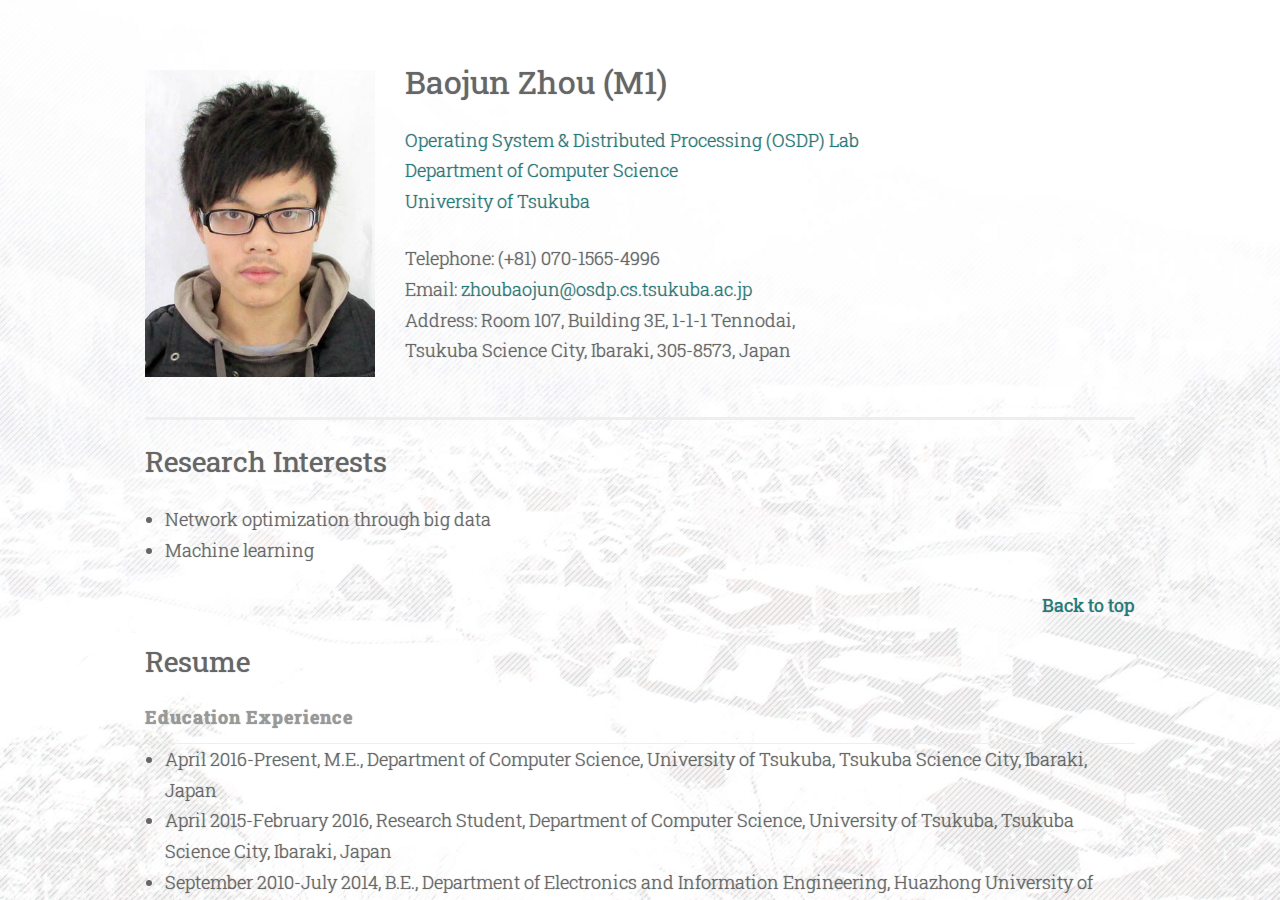
<file: index.html>
<!DOCTYPE html>
<html>
<!-- by ZHOU,BAOJUN 2016/4  -->
<head>
    <meta charset="utf-8">
    <meta name="viewport" content="width=device-width, initial-scale=1">
    <title>Welcome to Baojun Zhou's homepage~</title>
    <link rel="stylesheet" href="./css/style.css"> 
    <link rel="stylesheet" id="penscratch-fonts-css" href="https://fonts.googleapis.com/css?family=Roboto+Slab:300,400,700&amp;subset=latin%2Clatin-ext" type="text/css" media="all"> 
    <script src="https://code.jquery.com/jquery-2.2.3.min.js"></script> 
    <script type="text/javascript" id="platform"> 
        var platformJs = $('#platform');
        if (navigator.platform.match(/win32|linux|mac/i)) {
            $(function() {
                $('#main-layer').addClass('customScrollbar');
            });
        }
        platformJs.remove();
    </script>
    <script type="text/javascript">
        var key = new Array;
        var loading = false;
        $(document).keydown(onKeyPress);

        function onKeyPress(event) {
            var event = event ? event : window.event;
            var x = event.keyCode ? event.keyCode : event.which;
            if (typeof(playing) == "boolean" && playing) {
                if (x == 81 || x == 113)
                    skill(MISSILESKILL);
                else if (x == 87 || x == 119)
                    skill(POWERSKILL);
                else if (x == 27)
                    endGame();
                return;
            }
            if (loading) return;
            if (x == 13) {
                if (key.length == 4 && (key[0] == 71 || key[0] == 103) && (key[1] == 65 || key[1] == 97) && (key[2] == 77 || key[2] == 109) && (key[3] == 69 || key[3] == 101)) {
                    hideMainLayer();
                    if (typeof(showGame) == "function") showGame();
                    else {
                        addLoader();
                    }
                }
                key = [];
            } else {
                key.push(x);
                if (key.length > 4) {
                    key.shift();
                }
            }
        }

        function showMainLayer() {
            $('#main-layer').addClass('blur-in').show();
            setTimeout(function() {
                $('#main-layer').removeClass('blur-in');
            }, 500);
        }

        function hideMainLayer() {
            $('#main-layer').addClass('blur-out');
            setTimeout(function() {
                $('#main-layer').hide().removeClass('blur-out');
            }, 500);
        }

        function addLoader() {
            $('body').append('<div id="loader" class="loader-in"><div class="loader-delay1"/><div class="loader-delay2"/><div/><div class="loader-delay2"/><div class="loader-delay1"/></div>');
            loading = true;
            setTimeout(function() {
                $('#loader').removeClass('loader-in');
                $.ajax({
                    type: "GET",
                    url: "./game/game.js",
                    error: function() {
                        showMainLayer();
                        removeLoader();
                    },
                    dataType: "script"
                });
            }, 500);
        }

        function removeLoader() {
            $(loader).addClass('loader-out');
            setTimeout(function() {
                $('#loader').remove();
                loading = false;
            }, 500);
        }
    </script>
    <link rel="shortcut icon" href="./favicon.ico"/>
    <link rel="bookmark" href="./favicon.ico"/>
</head>

<body>
    <div id="main-layer">
        <div class="background"><div class="background2">
            <div class="card">
                <div class="header"> 
                    <img class="avater" src="image/Photograph.jpg" width="100%"> 
                    <div class="info">
                        <div width="100%">
                            <img class="small-avater" src="image/avater.png" width="30px">
                            <h1>Baojun Zhou (M1)</h1>
                        </div>
                        <p><a href="http://www.osdp.cs.tsukuba.ac.jp/index.html">Operating System &amp; Distributed Processing (OSDP) Lab </a><br>
                            <a href="http://www.cs.tsukuba.ac.jp/index.html">Department of Computer Science</a><br>
                            <a href="http://www.tsukuba.ac.jp/">University of Tsukuba</a></p>
                        <p>Telephone: (+81) 070-1565-4996 <br> Email: <a href="mailto:zhoubaojun@osdp.cs.tsukuba.ac.jp">zhoubaojun@osdp.cs.tsukuba.ac.jp</a><br> Address: Room 107, Buildin<span class="hint">g</span> 3E, 1-1-1 Tennodai, <br> Tsukuba Science City, Ibaraki, 305-8573, J<span class="hint">a</span>pan</p>
                    </div>
                </div>
                <div class="main">
                    <h2>Research Interests </h2>
                    <ul>
                        <li>Network optimization through big data</li>
                        <li><span class="hint">M</span>achine learning</li>
                    </ul>
                    <div class="backtop">
                        <a href="#top">Back to top</a>
                    </div>
                </div>
                <div class="main">
                    <h2>Resume</h2>
                    <h3>Education Experience</h3>
                    <ul>
                        <li>April 2016-Pres<span class="hint">e</span>nt, M.E., Department of Computer Science, University of Tsukuba, Tsukuba Science City, Ibaraki, Japan</li>
                        <li>April 2015-February 2016, Research Student, Department of Computer Science, University of Tsukuba, Tsukuba Science City, Ibaraki, Japan</li>
                        <li>
                            September 2010-July 2014, B.E., Departm<span class="hint">ent</span> of Electronics and Information Engineering, Huazhong Univ<span class="hint">er</span>sity of Science &amp; Technology (HUST), Wuhan, Hubei, P.R.China
                        </li>
                    </ul>
                    <div class="backtop">
                        <a href="#top">Back to top</a>
                    </div>
                </div>
                <div class="footer" align="center">Last updated in April 2016.<br><span class="footer-hidden">There is a secret on this webpage. Can you find it ;)</span></div>
            </div> 
        </div></div>
    </div>
</body>

</html>
</file>
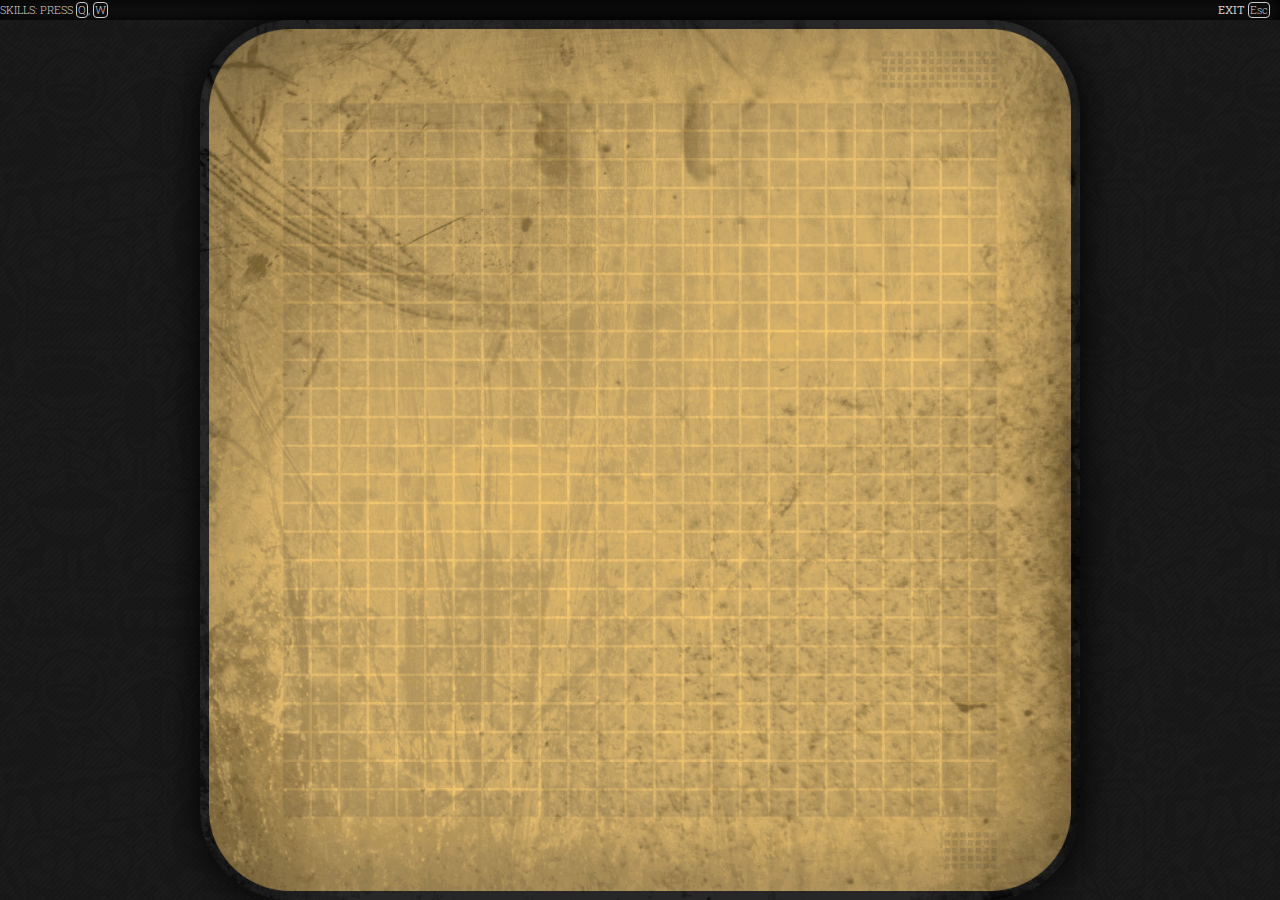
<file: game.html>
<!DOCTYPE html>
<html>
<!-- by ZHOU,BAOJUN 2016/4  -->
<head>
    <meta charset="utf-8">
    <meta name="viewport" content="width=device-width, initial-scale=1">
    <link rel="stylesheet" href="./css/style.css">
    <link rel="stylesheet" id="penscratch-fonts-css" href="https://fonts.googleapis.com/css?family=Roboto+Slab:300,400,700&amp;subset=latin%2Clatin-ext" type="text/css" media="all">
    <script src="https://code.jquery.com/jquery-2.2.3.min.js"></script>
    <link rel="shortcut icon" href="./favicon.ico" />
    <link rel="bookmark" href="./favicon.ico" />
</head>

<body>
    <script type="text/javascript">
        var loading = false;
        addLoader();

        function addLoader() {
            $('body').append('<div id="loader" class="loader-in"><div class="loader-delay1"/><div class="loader-delay2"/><div/><div class="loader-delay2"/><div class="loader-delay1"/></div>');
            loading = true;
            setTimeout(function () {
                $('#loader').removeClass('loader-in');
            }, 500);
        }

        function removeLoader() {
            $(loader).addClass('loader-out');
            setTimeout(function () {
                $('#loader').remove();
                loading = false;
            }, 500);
        }
    </script>
    <script src="./game/game.js"></script>
</body>

</html>
</file>
<file: css/style.css>
/*  
  By ZHOU,BAOJUN 2016/4
  Reference: https://s1.wp.com/_static/??-eJx9Uu1uwyAMfKFRNCmJ1B/TngWIV9wARhiW9e3nNGsmrRN/0Pl85w9Ar1k5ShVS1bGpHNoFE+s1O4qKIwa4/YlOjvlF/2/jZtkVzBVJog8Kgdae3tMnFGWbtQHEXW8BDjkmF9ostBB6NuxRCvApYnqWXFlXyS+Wvg7Q6xtw2VxQs3GLukfdtTyV6ugxDAcU6GlVR6LnNrPMrKwpP/d4xLsJdaJ63+0AvWqOCggfs6mbIsKMBgJEkfVsMU8P1wa97N1ts49qbS7ArOSM2KKqXho9+3Za52Z1hiQ/wFTnf5/zPb69DuN5GKZpHK/f74zr2g==
*/


/* default */

* {
    margin: 0px;
    padding: 0px;
    border: 0px;
}

html {
    font-family: "Roboto Slab", Georgia, Times, serif;
    font-size: 15px;
    color: #666;
    text-shadow: 0px 0px 1px rgba(0, 0, 0, .5);
    font-weight: 300;
    line-height: 27px;
    height: 100%;
}

body {
    /*background-color: #fff;*/
    height: 100%;
}


/* text */

h1 {
    font-size: 28px;
    font-weight: normal;
    margin: 27px 0;
}

h2 {
    font-size: 20px;
    font-weight: normal;
    margin: 27px 0;
}

h3 {
    font-size: 18px;
    line-height: 1.36em;
    margin: 0;
    padding-bottom: 14px;
    letter-spacing: 1px;
    color: #999;
    border-bottom: 1px solid #eee;
}

p {
    margin-bottom: 27px;
}

ul {
    margin: 0 0 24px 20px;
}


/* Links */

a {
    text-decoration: none;
    color: #1c7c7c;
}

a:visited {
    color: #1c7c7c;
}

a:hover, a:focus, a:active {
    color: #999;
}


/* Others */

#main-layer {
    /*height: 100%;*/
    width: 100%;
    /*background-color: #fff;*/
    /*overflow: auto;*/
    /*transition: -webkit-filter 0.5s; 
  transition: filter 0.5s; 
  transition: filter 0.5s, -webkit-filter 0.5s;*/
}

.customScrollbar {
    height: 100%;
    overflow: auto;
}

.background {
    background: url("../image/Background.jpg");
    background-repeat: no-repeat;
    background-size: cover;
    background-position: center bottom;
    /*padding-bottom: 1px;*/
}

.background2 {
    background: url("../image/Background2.png");
}

.card {
    /*margin: 8px auto 7px;*/
    margin: 0 auto;
    min-width: 20em;
    max-width: 55em;
    padding: 10px;
}

.header {
    float: right;
    width: 100%;
    margin: 0 0 27px;
    padding: 0 0 24px;
    border-bottom: 3px solid #eee;
}

.avater {
    float: left;
    padding-top: 30px;
    display: none;
}

.small-avater {
    float: left;
    margin-right: 15px;
}

.main {
    margin: 0 0 27px;
}

.backtop {
    font-weight: normal;
    text-align: right;
}

.footer {
    font-size: 0.8125em;
    line-height: 0.7em;
    clear: both;
    width: 100%;
    margin: 24px 0 0;
    padding: 30px 0 0;
    text-align: center;
    letter-spacing: 1px;
    text-transform: uppercase;
    color: #999;
    border-top: 3px solid #eee;
}

.hint::selection {
    color: #fff;
    background: #9b59b6;
}

.footer-hidden {
    color: #FFF;
    font-size: 0.5em;
    /*text-shadow: 0px 0px 1px rgba(0,0,0,.5) !important;*/
}

#loader {
    /*background-color: #111;*/
    /*opacity: 0.8;*/
    display: -ms-flexbox;
    display: flex;
    -ms-flex-pack: center;
    justify-content: center;
    -ms-flex-align: center;
    align-items: center;
    z-index: 999;
    position: fixed;
    top: 0;
    left: 0;
    height: 100%;
    width: 100%;
    animation-fill-mode: both;
}

#loader>div {
    animation-name: loading;
    animation-duration: 0.9s;
    animation-timing-function: cubic-bezier(0.85, 0.25, 0.37, 0.85);
    animation-iteration-count: infinite;
    border-radius: 2px;
    margin: 2px;
    background-color: #666;
    width: 4px;
    height: 35px;
}

.loader-delay1 {
    animation-delay: .4s;
}

.loader-delay2 {
    animation-delay: .2s;
}


/*.blur { 
  -webkit-filter: blur(50px); 
          filter: blur(50px);
}*/

.blur-in {
    animation: 0.5s blur-in;
    animation-timing-function: ease-in-out;
    animation-fill-mode: backwards;
}

.blur-out {
    animation: 0.5s blur-out;
    animation-timing-function: ease-in-out;
    animation-fill-mode: forwards;
}

.loader-in {
    animation: 0.5s loader-in;
    animation-timing-function: ease-in-out;
    animation-fill-mode: backwards;
}

.loader-out {
    animation: 0.5s loader-out;
    animation-timing-function: ease-in-out;
    animation-fill-mode: forwards;
}

@keyframes blur-in {
    0% {
        /*transform: scale(0.6,0.6);*/
        opacity: 0;
        -webkit-filter: blur(50px);
        filter: blur(50px);
    }
    100% {
        /*transform: scale(1,1);*/
        opacity: 1;
        -webkit-filter: blur(0px);
        filter: blur(0px);
    }
}

@keyframes blur-out {
    0% {
        /*transform: scale(1,1);*/
        opacity: 1;
        -webkit-filter: blur(0px);
        filter: blur(0px);
    }
    100% {
        /*transform: scale(0.6,0.6);*/
        opacity: 0;
        -webkit-filter: blur(50px);
        filter: blur(50px);
    }
}

@keyframes loading {
    0%, 100% {
        transform: scaleY(1);
    }
    50% {
        transform: scaleY(.4);
    }
}

@keyframes loader-in {
    0% {
        opacity: 0;
        transform: translateY(50px);
    }
    100% {
        opacity: 1;
        transform: translateY(0);
    }
}

@keyframes loader-out {
    0% {
        opacity: 1;
        transform: translateY(0);
    }
    100% {
        opacity: 0;
        transform: translateY(-150px);
    }
}


/* Media Queries */

@media screen and (min-width: 55em) {
    body {
        font-size: 1.2em;
        line-height: 1.7em;
    }
    h1 {
        font-size: 32px;
    }
    h2 {
        font-size: 28px;
    }
    .card {
        padding: 40px;
    }
    .avater {
        display: inherit;
        width: 230px;
    }
    .info {
        margin-left: 260px;
    }
}

@media screen and (min-width: 42em) and (max-width: 55em) {
    .avater {
        display: inherit;
        width: 200px;
    }
    .info {
        margin-left: 230px;
    }
    .card {
        padding: 20px;
    }
}

@media screen and (min-width: 42em) {
    .small-avater {
        display: none;
    }
}


/* Scroll Bar */

::-webkit-scrollbar {
    height: 6px;
    width: 6px;
}

::-webkit-scrollbar-thumb {
    border: solid 0 transparent;
    border-width: 1px;
    border-radius: 3px;
    box-shadow: inset 0 0 0 3px rgba(0, 0, 0, 0.3);
}

::-webkit-scrollbar-track-piece { 
    background-color: transparent;
}

::-webkit-scrollbar-thumb:hover {
    box-shadow: inset 0 0 0 3px rgba(0, 0, 0, 0.6);
}
</file>
